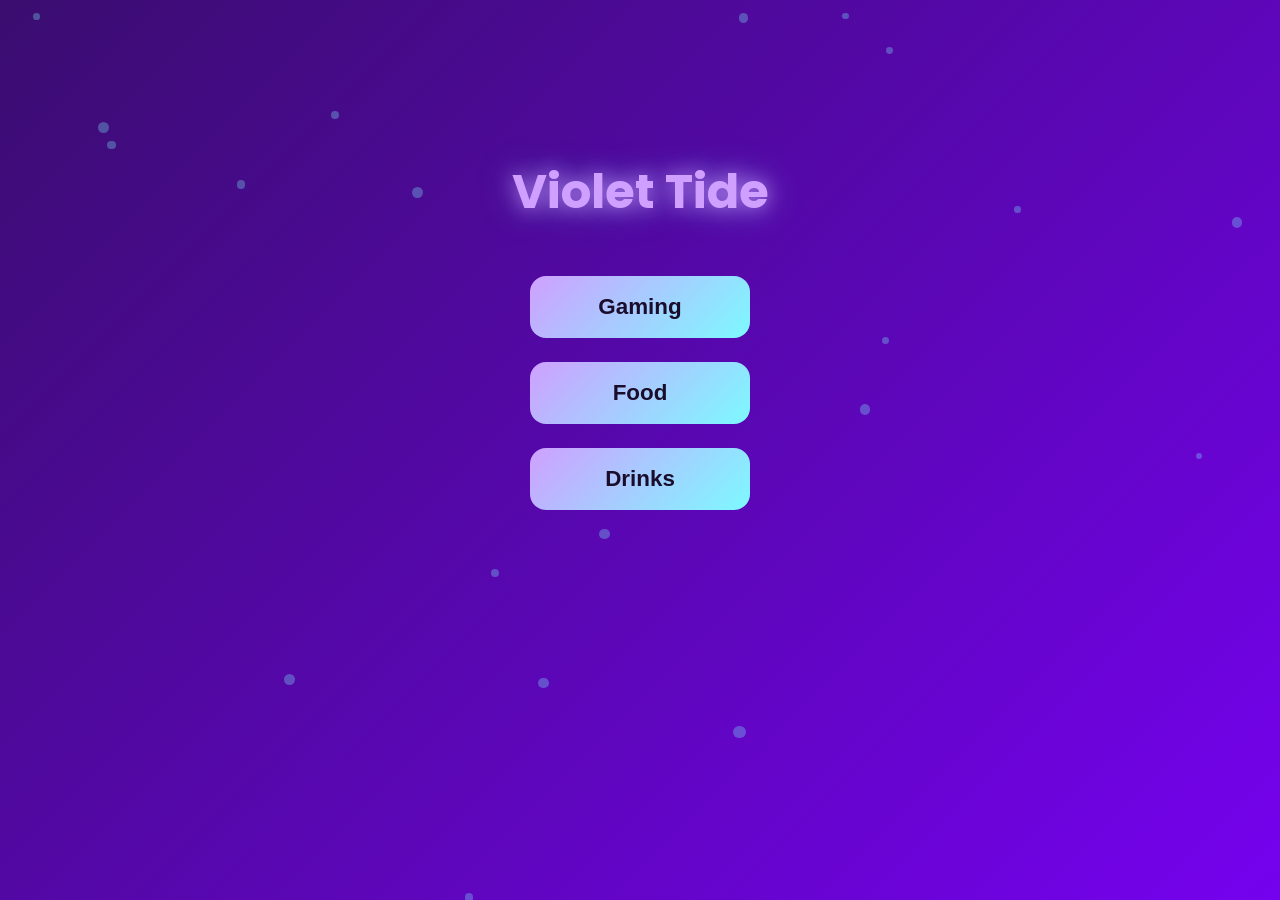
<file: index.html>
<!DOCTYPE html>
<html lang="en">
  <head>
    <meta charset="UTF-8">
    <meta name="viewport" content="width=device-width, initial-scale=1.0, viewport-fit=cover">
    <meta name='mobile-web-app-capable' content='yes'>
    <meta name='apple-mobile-web-status-bar-style' content='black-translucent'> 
    <title>Violet Tide</title>
    <link href="https://fonts.googleapis.com/css2?family=Poppins:wght@400;600&display=swap" rel="stylesheet">
    <link rel='stylesheet' type='text/css' href='style.css'>
  </head>

  <body>

    <div id='background-wrapper'></div> <!--houses the bubble animation to keep scroll bars from freaking out-->
      <div id='content'>

        <h1>Violet Tide</h1>

        <a href='gaming.html' id='gaming-button'><button class='page-button'>Gaming</button></a>
        <a href='food.html'><button class='page-button'>Food</button></a>
        <a href='recipes.html' target='_blank'><button class='page-button'>Drinks</button></a>

      </div>
    </div>

    <script>
      // initial scroll to collapse blank space on casi-app interface
      document.addEventListener("DOMContentLoaded", function() {
        window.scrollTo(0, 47);
      });
      
      // Floating particles
      const wrapper = document.getElementById('background-wrapper');
      for (let i = 0; i < 20; i++) {
        const particle = document.createElement('div');
        particle.classList.add('particle');

        const size = Math.random() * 10 + 5;
        particle.style.width = particle.style.height = `${size}px`;

        // random horizontal start
        const startX = Math.random() * 100;
        particle.style.left = `${startX}vw`;

        // random vertical start
        const startY = Math.random() * 100;
        particle.style.top = `${startY}vh`;

        // random animation duration and delay
        particle.style.animationDuration = `${10 + Math.random() * 20}s`;

        // random horizontal drift (angle)
        const drift = (Math.random() * 2 - 1) * 50;
        particle.style.setProperty('--drift', `${drift}px`);

        wrapper.appendChild(particle);
      }

      // Languages toggle
      const mainButton = document.getElementById('languages-main');
      const langButtons = document.querySelectorAll('.lang-button');

      mainButton.addEventListener('click', () => {
        langButtons.forEach((btn, i) => {
          setTimeout(() => {
            btn.classList.toggle('show'); // toggle visibility
          }, i * 150); // stagger effect
        });
      });

      // Productivity toggle
      const mainProd = document.getElementById('productivity-main');
      const prodButtons = document.querySelectorAll('.prod-button');

      mainProd.addEventListener('click', () => {
        prodButtons.forEach((btn, i) => {
          setTimeout(() => {
            btn.classList.toggle('show'); //toggle visibility
          }, i * 150); //stagger effect
        });
      });

      // Music toggle
      const mainMusic = document.getElementById('music-main');
      const musicButtons = document.querySelectorAll('.music-button');

      mainMusic.addEventListener('click', () => {
        musicButtons.forEach((btn, i) => {
          setTimeout (() => {
            btn.classList.toggle('show'); //toggle visibility
          }, i * 150); //stagger effect
        });
      });
    </script>
  </body>
</html>
</file>
<file: style.css>
:root {
  --background-color: linear-gradient(135deg, #3a0d6f, #7d00ff, #00d4ff, #4f00a8);
  --primary-text-color: #cfa0ff;
}

* {
  box-sizing: border-box;
}

a {
  text-decoration: none;
}

.back-button {
  margin-top: 50px;
}

#background-wrapper {
  left: 0;
  height: 100%;
  inset: 0;
  overflow: hidden;
  pointer-events: none;
  position: fixed;
  top: 0;
  width: 100%;
  z-index: -1
}

body {
  align-items: center;
  animation: gradientShift 30s ease infinite;
  background: var(--background-color);
  background-size: 400% 400%;
  color: #e0e0ff;
  display: flex;
  flex-direction: column;
  font-family: 'Poppins', sans-serif;
  justify-content: center;
  margin: -20px 0 0;
  min-height: -webkit-fill-available;
  overflow: hidden auto;
  padding: 9rem 0 0;
  position: relative;
  text-align: center;
}

.card-content h2 {
  margin: 0 15px 7px;
}

.category-button, .filters button, .lang-button, .music-button, .prod-button, .sub-button {
  animation: pulse 2.5s infinite alternate, buttonBaseGlow 10s ease infinite;
  background: linear-gradient(135deg, #cfa0ff, #7df9ff);
  border: none;
  border-radius: 16px;
  color: #1a0d2b;
  cursor: pointer;
  display: inline-block;
  font-size: 1.4rem;
  font-weight: 600;
  margin: 12px;
  min-width: 220px;
  overflow: hidden;
  padding: 18px 40px;
  position: relative;
  text-decoration: none;
  z-index: 1;
}

.category-button::before, .lang-button::before, .music-button::before, .prod-button::before, .sub-button::before {
  background: linear-gradient(120deg, rgba(255,255,255,0.4) 0%, rgba(255,255,255,0) 80%);
  content: '';
  height: 200%;
  left: -75%;
  opacity: 0;
  pointer-events: none;
  position: absolute;
  top: -50%;
  transform: skewX(-25deg) translateX(0);
  transition: all 0.5s ease;
  width: 50%;
}

.category-button:hover::before, .lang-button:hover::before, .music-button:hover::before, .prod-button:hover::before, .sub-button:hover::before {
  animation: neonFlare 0.8s forwards;
}

.category-container {
  align-items: center;
  display: flex;
  flex-direction: column;
}

#content {
  position: relative;
  z-index: 1;
  padding: 2rem;
}

.desc, .tag {
  border-radius: 10px;
  display: block;
  font-size: 12px;
  margin-bottom: 3px;
  opacity: .8;
  padding: 3px 9px;
}

.filters {
  background: hsla(0,0%,0%,0.5);
  border: 2px solid #cfa0ff;
  display: inline-block;
  text-align: center;
  width: 95%;
}


.filters button.active {
  font-weight: 800;
}

.filters h2 {
  font-size: 1em;
  margin: 10px 0 0;
}

#first-place {
  margin: 0 0 0.5rem;
}

#first-place img {
  aspect-ratio: 1.75 / 1;
  box-shadow: 0 0 12px 6px rgba(212, 175, 55, 0.6);
  width: 97%;
}

.game-card {
  aspect-ratio: 1 / 1.2;
  border-radius: 10px;
  display: block;
  margin: 0 auto 1.5rem;
  max-width: 280px;
  overflow: hidden;
  position: relative;
}

.game-column-layout {
  column-count: 2;
  width: 75%;
}

.game-container {
  background: rgba(0,0,0,0.2);
  border: 2px solid black;
  break-inside: avoid;
  margin: 0 auto 2rem;
  width: 90%;
}

.game-container h2 {
  width: 100%;
}

.game-cover {
  aspect-ratio: 2 / 3;
  display: block;
  height: auto;
  object-fit: cover;
  width: 100%;
}

.game-title {
  color: #1a0d2b;
  display: grid;
  inset: 0;
  place-items: center;
  pointer-events: none;
  position: absolute;
  text-align: center;
  z-index: 1;
}

#gaming-button {
  display: block;
}

html {
  scroll-behavior: smooth;
}

h1 {
  color: #cfa0ff;
  font-size: 3rem;
  margin: 0 0 3rem;
  position: relative;
  text-shadow: 0 0 20px rgba(207,160,255,0.8), 0 0 40px rgba(125,249,255,0.4);
  z-index: 1;
}

h2 {
  color: var(--primary-text-color);
}

@keyframes buttonBaseGlow {
  0% { background-position: 0% 50%; }
  50% { background-position: 100% 50%; }
  100% { background-position: 0% 50%; }
}

@keyframes float {
  0% { transform: translateY(100vh) translateX(0) scale(0.5); }
  100% { transform: translateY(-20vh) translateX(20vw) scale(1); }
}

@keyframes gradientShift {
  0% { background-position: 0% 50%; }
  50% { background-position: 100% 50%; }
  100% { background-position: 0% 50%; }
}

@keyframes neonFlare {
  0% { transform: skewX(-25deg) translateX(-150%); opacity: 0; }
  50% { opacity: 1; }
  100% { transform: skewX(-25deg) translateX(250%); opacity: 0; }
}

@keyframes pulse {
  0%, 100% { box-shadow: 0 0 35px rgba(125,249,255,0.7), 0 0 30px rgba(207,160,255,0.5); }
  50% { box-shadow: 0 0 50px rgba(125,249,255,0.9), 0 0 45px rgba(207,160,255,0.7); }
}

.lang-button, .music-button, .prod-button, .sub-button {
  opacity: 0;
  pointer-events: none;
  transform: translateY(20px);
  transition: opacity 0.4s ease, transform 0.4s ease;
}

.lang-buttons a, .music-buttons a, .prod-buttons a, .sub-buttons-container a {
  pointer-events: none;
}

.lang-button.show, .music-button.show, .prod-button.show, .sub-button.show {
  opacity: 1;
  pointer-events: auto;
  transform: translateY(0);
}

.lang-buttons-container, .prod-buttons-container {
  display: flex;
  flex-wrap: wrap;
  justify-content: center;
}

.leaderboard {
  display: flex;
  flex-wrap: wrap;
  padding: 0 3rem;
}

.leaderboard li {
  border-bottom: 1px solid black;
  break-inside: avoid;
  font-weight: 500;
  margin: 0.25rem 0 0;
  padding: 0 0 0.25rem;
  text-align: center;
  width: 100%;
}

.leaderboard li::marker {
  font-weight: bold;
}

.leaderboard li:nth-child(1), .leaderboard li:nth-child(2), .leaderboard li:nth-child(3) {
  border-bottom: none !important;
  padding: 0;
}

.leaderboard li:nth-child(1)::marker {
  color: #d4af37;
  font-size: 1.2em;
  text-shadow: 0 0 6px rgba(212, 175, 55, 0.6);
}

.leaderboard li:nth-child(2), .leaderboard li:nth-child(3) {
  margin-bottom: 0.5rem;
  padding: 0 10px;
  width: 46%;
}

.leaderboard li:nth-child(2)::marker {
  color: #c0c0c0;
  font-size: 1.2em;
  text-shadow: 0 0 6px rgba(192, 192, 192, 0.6);
}

.leaderboard li:nth-child(3) {
  margin-left: auto;
}

.leaderboard li:nth-child(3)::marker {
  color: #cd7f32;
  font-size: 1.2em;
  text-shadow: 0 0 6px rgba(205, 127, 50, 0.6);
}

li {
  padding: 0 10px;
  text-align: left;
}

li img {
  border-radius: 10px;
}

.medal img {
  aspect-ratio: 1 / 1;
  object-fit: cover;
  width: 100%;
}

nav {
  display: flex;
  justify-content: space-evenly;
  padding: 1rem 0 0;
  position: sticky;
  top: 0;
  width: 50%;
  z-index: 1000;
}

.nav-button {
  align-content: center;
  animation: pulse 2.5s infinite alternate, buttonBaseGlow 10s ease infinite;
  background: linear-gradient(135deg, #cfa0ff, #7df9ff);
  border: none;
  border-radius: 16px;
  color: #1a0d2b;
  cursor: pointer;
  font-size: 0.875rem;
  font-weight: 300;
  overflow: hidden;
  margin: 0 0 2rem;
  max-width: 7rem;
  padding: 0.25rem 0.5rem;
  position: relative;
  text-align: center;
  text-decoration: none;
  z-index: 1;
}

p {
  line-height: 1.25em;
  margin: 0 10px 10px;
  opacity: 0.8;
}

.page-button {
  animation: pulse 2.5s infinite alternate, buttonBaseGlow 10s ease infinite;
  background: linear-gradient(135deg, #cfa0ff, #7df9ff);
  border: none;
  border-radius: 16px;
  color: #1a0d2b;
  cursor: pointer;
  display: block;
  font-size: 1.4rem;
  font-weight: 600;
  margin: 24px;
  min-width: 220px;
  overflow: hidden;
  padding: 18px 40px;
  position: relative;
  text-decoration: none;
  z-index: 1;
}

.particle {
  animation: float 15s linear infinite;
  background: rgba(125,249,255,0.3);
  border-radius: 50%;
  position: absolute;
  z-index: 0;
}

.recipe-card {
  border: 1px solid rgba(255,255,255,.2);
  border-radius: 14px;
  color: inherit;
  display: block;
  margin: 0 0 2em;
  overflow: hidden;
  text-decoration: none;
  transition: .3s;
  width: 100%;
}

.recipe-controls {
  width: 100%;
}

.recipe-grid {
  column-count: 3;
  column-gap: 2em;
  max-width: 1100px;
  padding: 20px;
  width: 100%
}

.recipe-card:hover {
  transform: translateY(-4px) scale(1.02);
}

.recipe-card img {
  width: 100%;
  height: 170px !important;
  object-fit: cover;
}

#second-place img {
  box-shadow: 0 0 6px 6px rgba(192, 192, 192, 0.6);
}

#search {
  width: 100%;
  padding: 12px;
  border-radius: 8px;
  border: none;
  margin-bottom: 15px;
}

.subtitle {
  opacity: .8;
  margin: -10px 5% 25px;
}

@media (max-width: 600px) {
  
  h1 {
    font-size: 2rem;
    margin: 0 0 4rem;
  }

  .category-button, .lang-button, .music-button, .prod-button, .sub-button {
    font-size: 1.2rem;
    min-width: 160px;
    padding: 14px 30px;
  }

  .game-card {
    max-width: 80%;
  }

  .game-column-layout {
    column-count: 1;
  }

  .game-container {
    max-width: 80%;
  }

  nav {
    width: 90%;
  }

  .recipe-grid {
    column-count: 1;
    column-gap: 1em;
    line-height: 1.5em;
  }

  .recipe-grid h2 {
    margin: 0.5em 0 0;
  }

  .recipe-grid span {
    line-height: 1em;
  }
}

#third-place img {
  box-shadow: 0 0 6px 6px rgba(205, 127, 50, 0.6);
}
</file>
